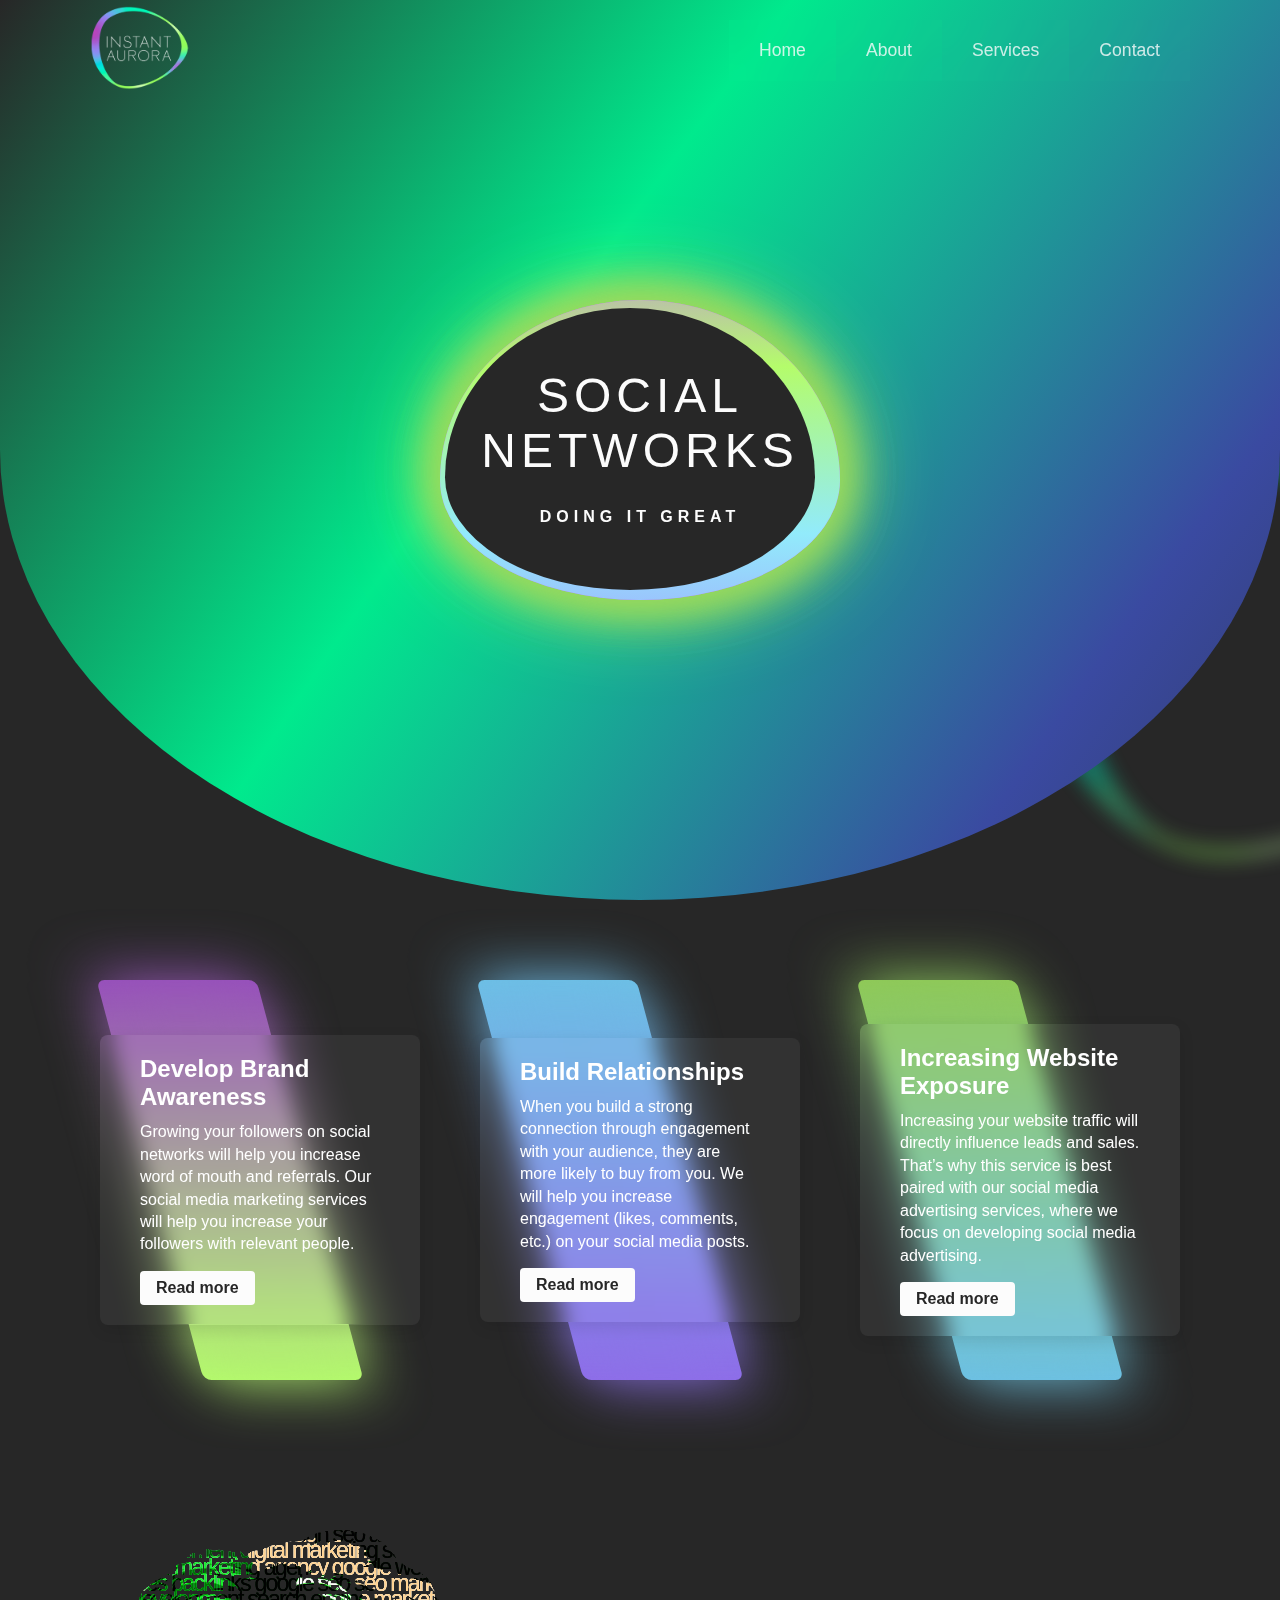
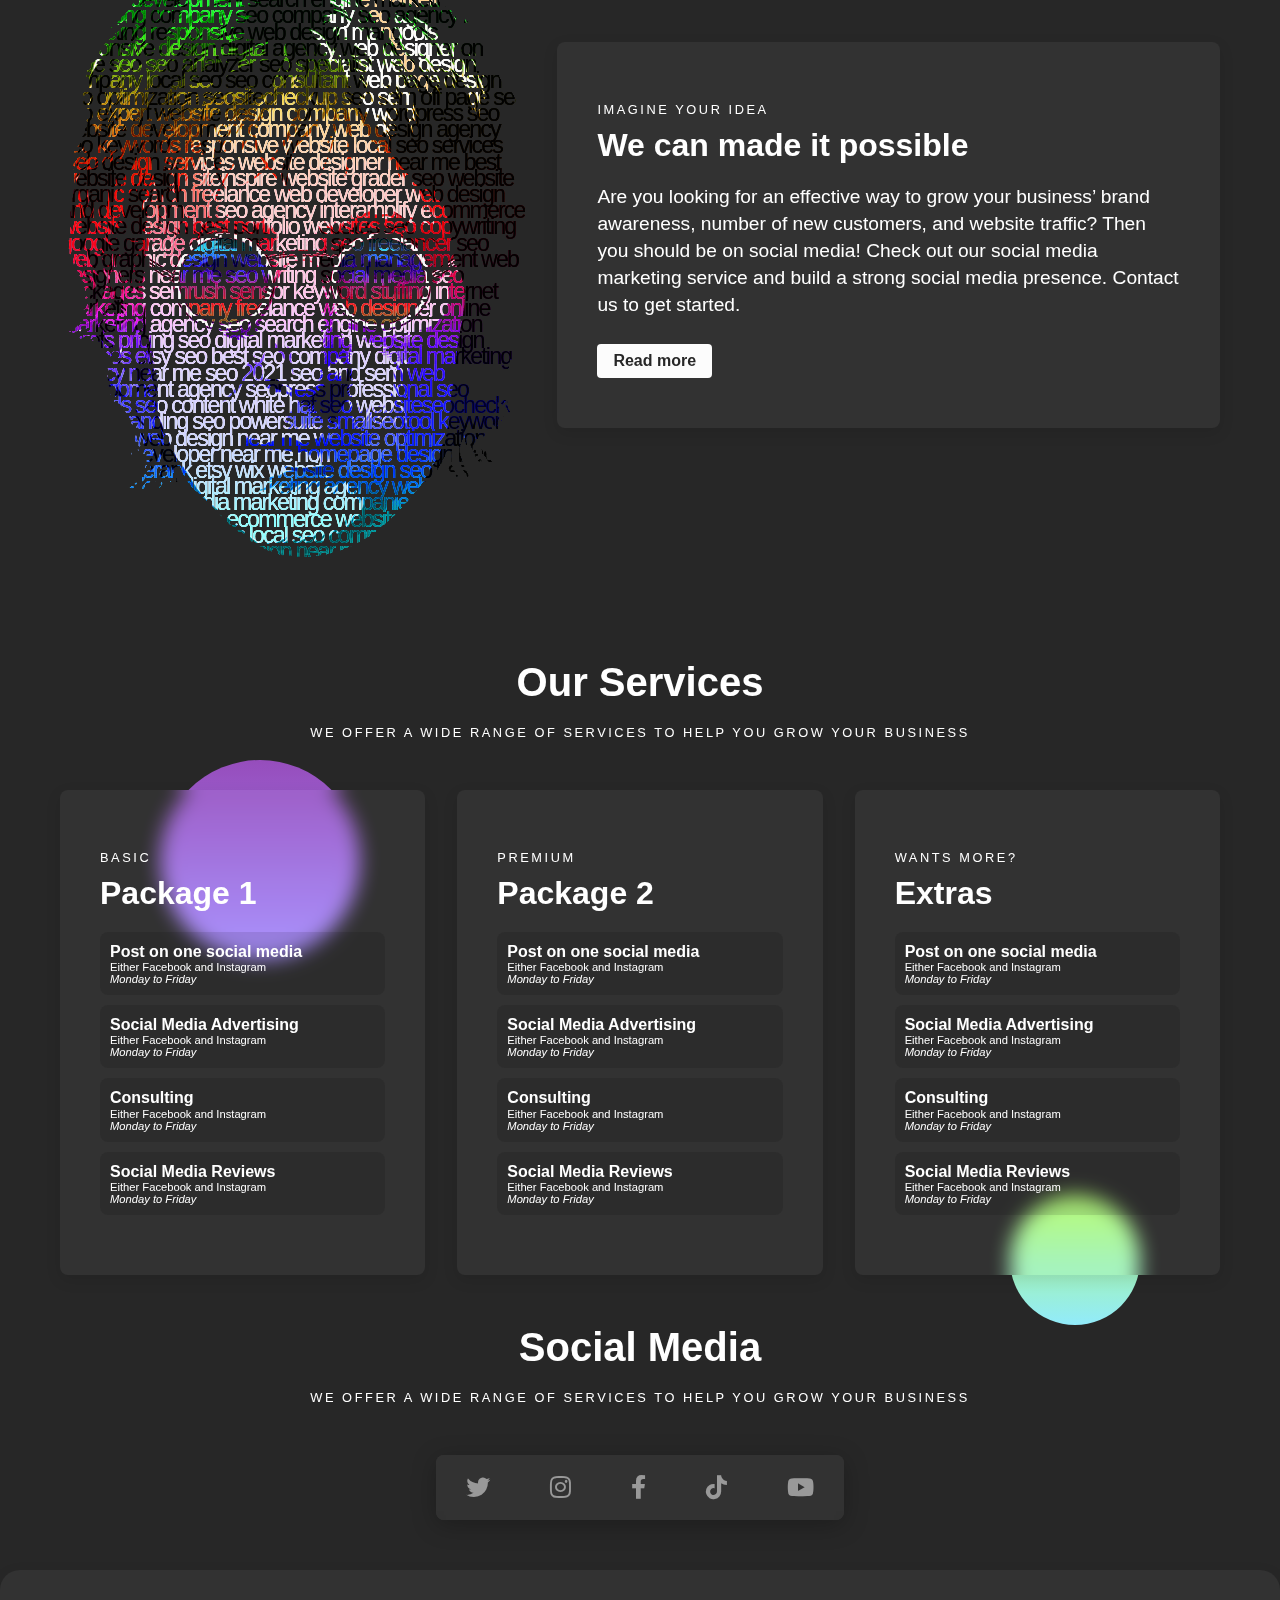
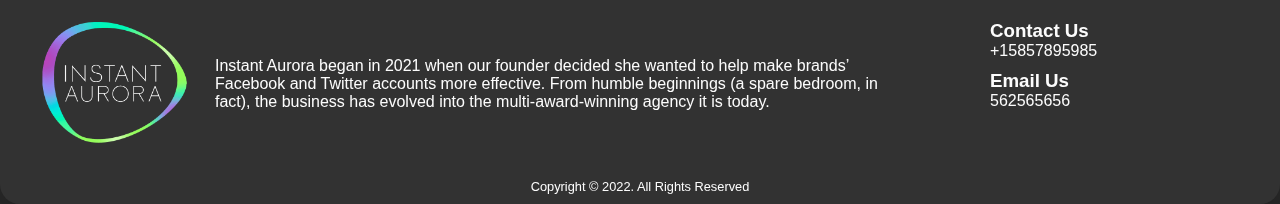
<file: index.html>
<!DOCTYPE html>
<html lang="en">

<head>
  <meta charset="UTF-8">
  <title>Instant Aurora</title>
  <!-- Preload CSS -->
  <link rel="preload" href="assets/css/styles.css" as="style" onload="this.rel='stylesheet'">
  <meta http-equiv="X-UA-Compatible" content="IE=edge">
  <meta name="viewport" content="width=device-width, initial-scale=1.0">

  <!-- Styles CSS -->
  <!-- <link rel="stylesheet" href="assets/css/normalize.css"> -->
  <link rel="stylesheet" href="assets/css/styles.css">

</head>

<body>
  <header>
    <nav>
      <div>
        <a href="index.html">
          <img src="img/logo.png" alt="Instant Aurora" class='logo'>
        </a>
      </div>
      <input type="checkbox" id="check">
      <label for="check" class="bar-btn">
        <img src="img/icon_white.svg" alt="menu">
      </label>
      <ul class="nav-menu">
        <li><a href="index.html">Home</a></li>
        <li><a href="about.html">About</a></li>
        <li><a href="services.html">Services</a></li>
        <li><a href="contact.html">Contact</a></li>
        <div id='marker'></div>
      </ul>

    </nav>
  </header>
  <div class='aurora-borealis'>
    <div class='slider-center'>
      <div class="inner">
        <h2 class="title-slider">
          social <br>networks
          <br><span>Doing it great</span>
        </h2>

      </div>

    </div>
  </div>
  <section class="section-cards">
    <img class='bg-shape' src="img/shape.png" alt="">
    <div class="container">
      <div class="box">
        <span></span>
        <div class="content">
          <h2>Develop Brand Awareness</h2>
          <p>Growing your followers on social networks will help you increase word of mouth and referrals. Our social media marketing services will help you increase your followers with relevant people.</p>
          <a href="services.html">Read more</a>
        </div>
      </div>
      <div class="box">
        <span></span>
        <div class="content">
          <h2>Build Relationships</h2>
          <p>When you build a strong connection through engagement with your audience, they are more likely to buy from you. We will help you increase engagement (likes, comments, etc.) on your social media posts. </p>
          <a href="services.html">Read more</a>
        </div>
      </div>
      <div class="box">
        <span></span>
        <div class="content">
          <h2>Increasing Website Exposure</h2>
          <p>Increasing your website traffic will directly influence leads and sales. That’s why this service is best paired with our social media advertising services, where we focus on developing social media advertising.</p>
          <a href="services.html">Read more</a>
        </div>
      </div>
    </div>

  </section>
  <section class='container-wrap'>
    <div class="flex-container">
      <div class="flex-col-2">
        <div class="img-text-container">
          <p>social media experts social media professional search engine optimization web design seo amazon social media management digital marketing service website design digital marketing agency google web designer seo services backlinks google seo seo marketing website development search engine marketing digital marketing company seo company seo agency internet marketing responsive web design mangools responsive design digital agency web designer on page seo seo analyzer seo specialist web design company local seo seo consultant web page design seo optimization seositecheckup seo sem off page seo seo expert website design company wordpress seo website development company web design agency seo keywords responsive website local seo services web design services website designer near me best website design siteinspire website grader seo website organic search freelance web developer web design and development seo agency interamplify ecommerce website design best portfolio websites seo copywriting google garage digital marketing seo freelancer seo web graphic design website media management web designers near me seo writing social media seo packages semrush sensor keyword stuffing internet marketing company freelance web designer online marketing agency seo search engine optimization ahrefs pricing seo digital marketing website design services etsy seo best seo company digital marketing agency near me seo 2021 seo and sem web development agency seopress professional seo services seo content white hat seo websiteseochecker digital branding seo powersuite smallseotool keyword analysis web design near me website optimization website developer near me homepage design black hat world erank etsy wix website design seo best practices best digital marketing agency web banner design social media marketing companies digital marketing near me ecommerce website development dfy suite 2.0 backlinks local seo company seo optimizacija website design near me responsive webdesign ecommerce seo yoast seo wordpress seo backlinks google page rank google serp react seo website design agency ahref backlink etsy rank ui ux developer seo content writing ytseotools web responsive best website design 2020 white label seo sheffield digital agency best web design affordable seo social media marketing manager on page optimization internet marketing service small seo modern website design ranktracker hubspot website grader yoast premium seo for beginners seo tester web design portfolio smm manager website design cost web developer near me website redesign local online marketing seo tester online wix web design ahrefs backlink seo checkup facebook post manager creative websites social media management company sprout social pricing ecommerce agency simple website design squarespace seo seo optimisation website rank web seo online marketing companies seo google analytics seoprofiler minimalist website fiverr website design portfolio website design seo yoast seo for dummies search optimization affordable seo services seosurfer social management top social media marketing companies local seo agency google search engine optimization best digital marketing company best website design 2021 best seo inbound links back links top website builders seo search gsa search engine ranker website banner design on site seo semrush alternative hootsuite plans seo guarantee seo business seo thông minh on page and off page seo seo autopilot shopify website design organic seo small business seo site analyzer wordpress web design seo strategies affordable seo company seo profiler brutalist websites seocheck google key words seo sem marketing top digital marketing agency xara web designer seo firm site responsive angular seo find keywords off page optimization seoreviewtools browseo google rank portfolio web developer seo cost seo near me morningscore seopressor digital marketing solutions international seo seo spyglass best social media scheduler moz rank improve seo ecommerce design seo site hk web design best seo agency seo services near me affordable seo packages good website design seo spider restaurant website design website homepage design best seo services google my business seo hk website design local seo solutions cool website designs content optimization web design logo adobe web design ppc in digital marketing seotesteronline bing seo ecommerce seo services personal website design seo pricing modern web design seo company near me keyworddit website layouts figma website seo agency near me cheap seo packages affordable web design seo keyword search seo services company serp analysis fatrank matt diggity dofollow backlinks search engine optimization services facebook business ads manager seo 101 social media management pricing amp seo ecommerce seo agency website ui design web ui design real estate seo freelance website designer mozbar chrome top digital marketing companies serpbook site rank cheap website design fiverr seo chase reiner webflow seo hubspot seo seo advertising backlink watch best web development company website creators alexa seo custom web design seo optimalizácia sem in digital marketing figma web design magento seo social media management packages mozpro next js seo social media handler digital marketing google garage business website design best ui off site seo web design packages dataforseo top web design companies mobile web design backlink maker google maps marketing professional seo company keyword optimization neilpatel keyword web design studio small business website design creative web design seo is wordpress website development vue seo ppc management online seo basic seo serp seo reddit seo top seo companies cheap web design local seo strategy freelance seo consultant onsite seo seo rank sitejet social media management platform seo strategist elite seo agency seo agencies layton content marketing agency affordable seo agency professional seo wix seo wiz digital marketing company near me website design companies near me canva website design best ecommerce sites seo website design seo service provider seo 2020 real estate digital marketing seo power suite engine optimization google search optimization lighthouse seo ui design online seo roundtable off page semrush rank digital marketing services list freelance seo specialist b2b digital marketing laravel seo best web design company seoquake chrome javascript seo local seo marketing company hotel website design digital marketing consultants social media manager portfolio hootsuite social media web design online professional website designer corporate website design the art of seo james dooley seo mobile website design website design prices social media seo seo links balsamiq online seo press seo toolbox creative website design neilpatel seo organic search google analytics graphic designer portfolio website responsive ui best digital marketing yoastseo dental seo expert seo marketing strategy web design 2021 most beautiful websites backlink analysis seo help brightonseo best looking websites graphic design portfolio websites semrush seo organic keywords web page design in html h1 seo ahrefs alternatives social media post scheduler digital marketing firms dental website design organic search results top seo ahrefs keyword nap seo website keywords yoast wordpress social media account manager small business seo services custom website design best e commerce websites ebay seo udemy seo secockpit semrush keyword local seo specialist best ui design social media content manager technicalseo adaptive web design web marketing seo guaranteed seo services shopify web designer b2b seo agency google maps seo b2b seo seo copywriting services cls seo minimalist web design best digital marketing services backlink building seo top website packages seo app web graphic design seo marketing company brand reputation management seo toolkit focus keyword mobile seo website design packages advanced seo basic website design web design & development web development near me seo practices website design and development company squarespace website design responsive website design top seo agency seo results website keyword analysis seo for dentists professional seo agency supremseo web design company near me web 2.0 backlinks get backlinks best ecommerce website design online advertising companies wordpress web developer mangools seo best saas websites wordpress website design digital agency website find backlinks conductor seo minimalist website design expert seo nuxt seo ad manager instagram web design business elementor seo seo h1 social media community manager seo content writing services web application design good ui google local search seo online marketing search engine rankings digitavision web design services for small business influencer marketing manager digital marketing services near me 10bestseo website optimisation proranktracker seo management graphic websites agorapulse pricing ethan marcotte social media marketing agencies seo web page analyzer digital agency services freelance seo expert website content writing services responsive web design with html5 and css3 google seo services dribbble web design on page seo and off page seo yandex seo website backlinks search marketing company web design and development services flutter web seo seo search engine web development logo ahrefs seo integrated digital marketing freelance website developer advertoriale local search engine marketing web design websites best search engine 2021 seo for plumbers hike seo custom website development good web design on page seo services seo consulting services seo in 2021 well designed websites seo developer website design and development social media management proposal web design for beginners best seo expert website builders near me seoadda e commerce web design godaddy seo backlink finder online marketing services social media marketing consultant affordable local seo services lsi seo online website design global seo ux web design seo services pricing modern ui design ecommerce website cost seo google ads local search marketing website ux microsoft expression design offsite seo social media management pricing packages seostore internet marketing agencies local search optimization keyword rank william jones seo saas seo local seo packages seo best practices 2021 international seo agency gsa seo mobile responsive website seo website analysis best website development company professional web design linkjuice organic seo company wordpress web design company digital marketing media seo keyword finder search engine consultants graphic and web design digital web agency ecommerce </p>
        </div>
      </div>
      <div class="flex-col-1">
        <div class="content">
          <span class='boxed'></span>
          <span class="prev-text">Imagine your Idea</span>
          <h2>We can made it possible</h2>

          <p>Are you looking for an effective way to grow your business’ brand awareness, number of new customers, and website traffic? Then you should be on social media! Check out our social media marketing service and build a strong social media presence. Contact us to get started.</p>
          <a href="about.html">Read more</a>
        </div>
      </div>
    </div>
  </section>

  <section class='container-wrap bubbles'>
    <div class="title center">
      <h2>Our Services</h2>
      <span class='prev-text'>We offer a wide range of services to help you grow your business</span>
    </div>
    <div class="flex-container">
      <div class="item ">
        <div class="content pricing-box">
          <span class='boxed'></span>
          <span class="prev-text">Basic</span>
          <h2>Package 1</h2>

          <div class="list">
            <div class="list-content">
              <h3 class="rank"><small>#</small>1</h3>
              <h4>Post on one social media</h4>
              <p>Either Facebook and Instagram <em>Monday to Friday</em></p>
            </div>
          </div>
          <div class="list">
            <div class="list-content">
              <h3 class="rank"><small>#</small>2</h3>
              <h4>Social Media Advertising</h4>
              <p>Either Facebook and Instagram <em>Monday to Friday</em></p>
            </div>
          </div>
          <div class="list">
            <div class="list-content">
              <h3 class="rank"><small>#</small>3</h3>
              <h4>Consulting</h4>
              <p>Either Facebook and Instagram <em>Monday to Friday</em></p>
            </div>
          </div>
          <div class="list">
            <div class="list-content">
              <h3 class="rank"><small>#</small>4</h3>
              <h4>Social Media Reviews</h4>
              <p>Either Facebook and Instagram <em>Monday to Friday</em></p>
            </div>
          </div>
        </div>
      </div>
      <div class="item">
        <div class="content pricing-box">
          <span class='boxed'></span>
          <span class="prev-text">Premium</span>
          <h2>Package 2</h2>

          <div class="list">
            <div class="list-content">
              <h3 class="rank"><small>#</small>1</h3>
              <h4>Post on one social media</h4>
              <p>Either Facebook and Instagram <em>Monday to Friday</em></p>
            </div>
          </div>
          <div class="list">
            <div class="list-content">
              <h3 class="rank"><small>#</small>2</h3>
              <h4>Social Media Advertising</h4>
              <p>Either Facebook and Instagram <em>Monday to Friday</em></p>
            </div>
          </div>
          <div class="list">
            <div class="list-content">
              <h3 class="rank"><small>#</small>3</h3>
              <h4>Consulting</h4>
              <p>Either Facebook and Instagram <em>Monday to Friday</em></p>
            </div>
          </div>
          <div class="list">
            <div class="list-content">
              <h3 class="rank"><small>#</small>4</h3>
              <h4>Social Media Reviews</h4>
              <p>Either Facebook and Instagram <em>Monday to Friday</em></p>
            </div>
          </div>
        </div>
      </div>
      <div class="item">
        <div class="content pricing-box">
          <span class='boxed'></span>
          <span class="prev-text">Wants more?</span>
          <h2>Extras</h2>

          <div class="list">
            <div class="list-content">
              <h3 class="rank"><small>#</small>1</h3>
              <h4>Post on one social media</h4>
              <p>Either Facebook and Instagram <em>Monday to Friday</em></p>
            </div>
          </div>
          <div class="list">
            <div class="list-content">
              <h3 class="rank"><small>#</small>2</h3>
              <h4>Social Media Advertising</h4>
              <p>Either Facebook and Instagram <em>Monday to Friday</em></p>
            </div>
          </div>
          <div class="list">
            <div class="list-content">
              <h3 class="rank"><small>#</small>3</h3>
              <h4>Consulting</h4>
              <p>Either Facebook and Instagram <em>Monday to Friday</em></p>
            </div>
          </div>
          <div class="list">
            <div class="list-content">
              <h3 class="rank"><small>#</small>4</h3>
              <h4>Social Media Reviews</h4>
              <p>Either Facebook and Instagram <em>Monday to Friday</em></p>
            </div>
          </div>
        </div>
      </div>
    </div>
  </section>
  <section class='social'>
    <div class="title center">
      <h2>Social Media</h2>
      <span class='prev-text'>We offer a wide range of services to help you grow your business</span>
    </div>
    <div class="social-container">
      <ul class="social-links">
        <li><a href="http://twitter.com" target="_blank" rel="noopener noreferrer"><i class="fa-brands fa-twitter"></i></a></li>
        <li><a href="http://instagram.com" target="_blank" rel="noopener noreferrer"><i class="fa-brands fa-instagram"></i></a></li>
        <li><a href="http://facebook.com" target="_blank" rel="noopener noreferrer"><i class="fa-brands fa-facebook-f"></i></a></li>
        <li><a href="http://tiktok.com" target="_blank" rel="noopener noreferrer"><i class="fa-brands fa-tiktok"></i></a></li>
        <li><a href="http://tiktok.com" target="_blank" rel="noopener noreferrer"><i class="fa-brands fa-youtube"></i></a></li>
        <div id='markersocial'></div>
      </ul>

    </div>

  </section>
  <footer>
    <div class="footer-wrap">
      <div class="footer-about">
        <div class="footer-logo">
          <img src="img/logo.png" alt="">
        </div>
        <div class="footer-text">
          <p>Instant Aurora began in 2021 when our founder decided she wanted to help make brands’ Facebook and Twitter accounts more effective. From humble beginnings (a spare bedroom, in fact), the business has evolved into the multi-award-winning agency it is today.</p>
        </div>
      </div>
      <div class="footer-contact">
        <div class="footer-contact-item">
          <h3>Contact Us</h3>
          <p>+15857895985</p>
        </div>
        <div class="footer-contact-item">
          <h3>Email Us</h3>
          <p>562565656</p>
        </div>

      </div>
    </div>
    <div class="footer-copyright">
      <p>Copyright &copy; 2022. All Rights Reserved</p>
    </div>

  </footer>

  <script src="assets/js/menu-marker.js"></script>
</body>

</html>
</file>
<file: assets/css/styles.css>
/* Colors */

:root {
  --primary: #964dbc;
  --primary-dark: #c56fff;
  --primary-light: #964dbc;
  --secondary: #b4fc6b;
  --secondary-dark: #b4fc6b;
  --secondary-light: #8fc955;
  --tertiary: #92ebfb;
  --tertiary-dark: #92ebfb;
  --tertiary-light: #6cc0e5;
  --quaternary: #a68eff;
  --quaternary-dark: #a68eff;
  --quaternary-light: #8e6ce8;
  --text-light: #272727;
  --text-dark: #FCFCFC;
  --background-dark: #272727;
  --background-light: #FCFCFC;
}

body {
  font-family: 'Open Sans', sans-serif;
  background: var(--background-dark);
  overflow-x: hidden;
}

/* Fonts */

@font-face {
  font-family: 'Open Sans', sans-serif;
  src: url(../fonts/open-sans-variable.ttf);
}

@font-face {
  font-family: 'Font Awesome 6 Brands';
  font-style: normal;
  font-weight: 400;
  font-display: block;
  src: url("../webfonts/fa-brands-400.woff2") format("woff2"), url("../webfonts/fa-brands-400.ttf") format("truetype");
}

/* CSS Reset */

* {
  margin: 0;
  padding: 0;
  box-sizing: border-box;
  text-decoration: none;
  scroll-behavior: smooth;
}

::-moz-selection { /* Code for Firefox */
  color: #fff;
  background: #964dbc;
}

::selection {
  color: #fff;
  background: #964dbc;
}


/* Disable animarions on mobiles only */
@media screen and (max-width: 768px) {

  *,
  *:before,
  *:after {
    /*CSS transitions*/
    /* transition-property: none !important; */
    /*CSS transforms*/
    /* transform: none !important; */
    /*CSS animations*/
    animation: none !important;
  }

  .display-none {
    display: none !important;
  }
}



header {
  width: 100%;
  max-width: 1200px;
  margin: 0 auto;
}

nav {
  height: 100px;
  width: 100%;
  display: flex;
  justify-content: space-between;
  align-items: center;
  position: relative;
}

.logo {
  position: relative;
  width: 100px;
  margin-left: 50px;
  z-index: 100000;
}

.bar-btn {
  display: none;
}

.nav-menu {
  display: flex;
  justify-content: flex-end;
  align-items: center;
  box-shadow: 0 5px 25px rgba(0, 0, 0, 0.25);
  border-radius: 5px;
  margin-right: 50px;
}

.nav-menu li {
  list-style: none;
}

.nav-menu li a {
  position: relative;
  color: var(--text-dark);
  text-decoration: none;
  font-size: 1.1rem;
  opacity: 0.8;
  display: inline-block;
  padding: 20px 30px;
  backdrop-filter: blur(15px);
  z-index: 10000;
  transition: all 0.5s ease-in-out;
}

.nav-menu li.active a {
  opacity: 1;
}

#check {
  display: none;
}

#marker {
  position: absolute;
  top: 0;
  transition: 0.5s;
  z-index: 1;
}

#marker::before {
  content: '';
  position: absolute;
  top: 60px;
  left: 55%;
  transform: translateX(-60%);
  width: 50px;
  height: 30px;
  border-radius: 8px;
  opacity: 0;
  transition: all 0.5s ease-in-out;
  background: var(--primary-dark);
  box-shadow: 0 0 15px var(--primary-dark),
    0 0 30px var(--primary-dark),
    0 0 45px var(--primary-dark),
    0 0 60px var(--primary-dark);
}

.nav-menu li:nth-child(1).active~#marker::before {
  opacity: 1;
  background: var(--secondary-dark);
  box-shadow: 0 0 15px var(--secondary-dark),
    0 0 30px var(--secondary-dark),
    0 0 45px var(--secondary-dark),
    0 0 60px var(--secondary-dark);
  transition: all 0.5s ease-in-out;
}

.nav-menu li:nth-child(2).active~#marker::before {
  opacity: 1;
  background: var(--tertiary-dark);
  box-shadow: 0 0 15px var(--tertiary-dark),
    0 0 30px var(--tertiary-dark),
    0 0 45px var(--tertiary-dark),
    0 0 60px var(--tertiary-dark);
  transition: all 0.5s ease-in-out;
}

.nav-menu li:nth-child(3).active~#marker::before {
  opacity: 1;
  background: var(--quaternary-dark);
  box-shadow: 0 0 15px var(--quaternary-dark),
    0 0 30px var(--quaternary-dark),
    0 0 45px var(--quaternary-dark),
    0 0 60px var(--quaternary-dark);
  transition: all 0.5s ease-in-out;
}

.nav-menu li:nth-child(4).active~#marker::before {
  opacity: 1;
  background: var(--primary-dark);
  box-shadow: 0 0 15px var(--primary-dark),
    0 0 30px var(--primary-dark),
    0 0 45px var(--primary-dark),
    0 0 60px var(--primary-dark);
}

@media screen and (max-width: 768px) {

  .bar-btn {
    display: block;
    font-size: 25px;
    color: var(--background-light);
    cursor: pointer;
    margin-right: 40px;
    z-index: 10000;
    padding: 8px 15px;
    border-radius: 5px;
    background: var(--primary-dark);
    box-shadow: 0 0 15px var(--primary-dark),
      0 0 30px var(--primary-dark),
      0 0 45px var(--primary-dark),
      0 0 60px var(--primary-dark);
  }

  .bar-btn img {
    height: 28px;
    width: 28px;
    margin-top: 5px !important;
  }

  .logo {
    margin-left: 20px;
    position: relative;
    z-index: 10000;
  }

  .nav-menu {
    display: flex;
    flex-direction: column;
    justify-content: center;
    align-items: center;
    height: 100vh;
    width: 100%;
    position: absolute;
    backdrop-filter: blur(15px);
    opacity: 0;
    transition: all 0.5s ease-in-out;
    top: 0;
    z-index: 0;
  }

  .nav-menu li {
    width: 100%;
    text-align: center;
    margin-bottom: 20px;
    display: none;
  }

  .nav-menu li a {
    padding: 20px;
    font-size: 1.5rem;
    font-weight: 600;
    text-transform: uppercase;

  }

  #check:checked~.nav-menu {
    opacity: 1;
    z-index: 100;
  }

  #check:checked~.nav-menu li {
    display: block;
  }

  #marker {
    display: none;
  }


}

/* Header Main */

.aurora-borealis {
  background: radial-gradient(circle, #272727, #272727, #b53dff, #272727, #272727, #272727, #00ea8d, #017ed5, #272727, #272727, #69c1ff, #b53dff, #272727, #272727, #272727, #272727, #017ed5, #8d00c4, #272727, #272727, #3a4aa1, #00ea8d, #272727);
  background-size: 1800% 1800%;
  -webkit-animation: Aurora 280s ease;
  -moz-animation: Aurora 280s ease;
  animation: Aurora 280s ease;
  width: 100%;
  position: relative;
  display: block;
  margin-top: -100px;
  border-radius: 0 0 70% 70%;
  animation-iteration-count: 1;
  -webkit-animation-iteration-count: 1;
  -moz-animation-iteration-count: 1;
}

@-webkit-keyframes Aurora {
  0% {
    background-position: 18% 0%;
  }

  50% {
    background-position: 83% 100%
  }

  100% {
    background-position: 18% 0%
  }
}

@-moz-keyframes Aurora {
  0% {
    background-position: 18% 0%
  }

  50% {
    background-position: 83% 100%
  }

  100% {
    background-position: 18% 0%
  }
}

@keyframes Aurora {
  0% {
    background-position: 18% 0%
  }

  50% {
    background-position: 83% 100%
  }

  70% {
    background-position: 23% 80%
  }

  100% {
    background-position: 18% 0%
  }
}

.slider-center {
  display: flex;
  justify-content: center;
  align-items: center;
  height: 100vh;
  position: relative;
}

/* Poligon shape Oblique like and aurora  */
.slider-center .inner {
  border-radius: 50% 50% 50% 50% / 60% 60% 40% 40%;
  height: 300px;
  width: 400px;
  position: relative;
  display: flex;
  justify-content: center;
  align-items: center;
  background: var(--primary-dark);
  overflow: hidden;
  box-shadow: 0 0 55px var(--secondary-light),
    0 0 40px var(--secondary),
    0 0 55px var(--secondary-light),
    0 0 90px var(--secondary-dark);
}


.slider-center .inner::before {
  content: "";
  position: absolute;
  height: 500px;
  width: 500px;
  background: linear-gradient(var(--primary-dark), var(--secondary-dark), var(--tertiary-dark), var(--quaternary-dark));
  border-radius: 50% 50% 50% 50% / 60% 60% 40% 40%;
}

.slider-center .inner::after {
  content: "";
  position: absolute;
  inset: 8px 25px 10px 5px;
  background: var(--background-dark);
  border-radius: 50% 50% 50% 50% / 60% 60% 40% 40%;
}


.slider-center .inner .title-slider {
  font-size: 3rem;
  letter-spacing: 5px;
  font-weight: 300;
  text-transform: uppercase;
  color: var(--background-light);
  z-index: 1;
  text-align: center;
}

.title-slider span {
  color: var(--text-dark);
  font-weight: 600;
  font-size: 1rem;
}


/* Headers */

.header-about {
  background: linear-gradient(0deg, rgba(0, 0, 0, 0.5), rgba(0, 0, 0, 0.3)), url(../../img/team.jpg);
  background-size: cover;
  background-position: 50% 95%;
  border-radius: 0 0 10px 10px;
}

.header-services {
  background: linear-gradient(0deg, rgba(0, 0, 0, 0.7), rgba(0, 0, 0, 0.3)), url(../../img/aurora-bg.jpg);
  background-size: cover;
  background-position: 50% 95%;
  border-radius: 0 0 10px 10px;
}

.header-contact {
  background: linear-gradient(0deg, rgba(0, 0, 0, 0.7), rgba(0, 0, 0, 0.3)), url(../../img/vancouver-canada-2022.jpg);
  background-size: cover;
  background-position: 50% 55%;
  border-radius: 0 0 10px 10px;
}



.header-section {
  display: flex;
  align-items: center;
  flex-wrap: wrap;
  height: 60vh;
  margin-top: -100px;
  box-shadow: 0 5px 15px rgba(0, 0, 0, 0.1);
  border-radius: 0 0 10px 10px;
  color: var(--text-dark);
  /* backdrop-filter: blur(15px); */
}

.header-flex {
  display: flex;
  flex: 0 1 100%;
  flex-wrap: wrap;
  justify-content: center;
  gap: 20px;
  max-width: 1200px;
  padding: 0 50px;
  margin: 40px auto 0px;
}

.header-title {
  font-size: 2.3rem;
  font-weight: 600;
  text-transform: uppercase;
  letter-spacing: 4px;
  color: var(--text-dark);
  z-index: 1;
}

.header-flex .header-inner {
  flex: 1;
}


/* Section CARDS */

.section-cards {
  display: flex;
  justify-content: center;
  align-items: center;
  min-height: 400px;
}

.bg-shape {
  position: fixed;
  top: 50%;
  right: -250px;
  width: 500px;
  overflow: hidden;
  z-index: -1;
  opacity: 0.4;
  filter: blur(10px);
}

.section-cards .container {
  display: flex;
  justify-content: center;
  align-items: center;
  flex-wrap: wrap;
  padding: 40px 0
}

.section-cards .container .box {
  position: relative;
  width: 320px;
  height: 400px;
  display: flex;
  justify-content: center;
  align-items: center;
  margin: 40px 30px;
  transition: 0.5s
}

.section-cards .container .box::before {
  content: "";
  position: absolute;
  top: 0;
  left: 50px;
  width: 50%;
  height: 100%;
  background: #FFF;
  border-radius: 8px;
  transform: skewX(15deg);
  transition: 0.5s
}

.section-cards .container .box::after {
  content: "";
  position: absolute;
  top: 0;
  left: 50px;
  width: 50%;
  height: 100%;
  background: #FFF;
  border-radius: 8px;
  transform: skewX(15deg);
  transition: 0.5s;
  filter: blur(30px);
  transition: 0.5s;
}

.section-cards .container .box:hover:before,
.section-cards .container .box:hover:after {
  transform: skewX(0deg);
  left: 20px;
  width: calc(100% - 90px);
}

.section-cards .container .box:nth-child(1):before,
.section-cards .container .box:nth-child(1):after {
  background: linear-gradient(var(--primary), var(--secondary));
}

.section-cards .container .box:nth-child(2):before,
.section-cards .container .box:nth-child(2):after {
  background: linear-gradient(var(--tertiary-light), var(--quaternary-light));
}

.section-cards .container .box:nth-child(3):before,
.section-cards .container .box:nth-child(3):after {
  background: linear-gradient(var(--secondary-light), var(--tertiary-light));
}

.section-cards .container .box span {
  display: block;
  position: absolute;
  top: 0;
  left: 0;
  right: 0;
  bottom: 0;
  z-index: 50;
  pointer-events: none;
}

.section-cards .container .box span::before {
  content: "";
  position: absolute;
  top: 0;
  left: 0;
  width: 100%;
  height: 100%;
  border-radius: 8px;
  background: rgba(255, 255, 255, 0.1);
  backdrop-filter: blur(10px);
  opacity: 0;
  transition: 0.5s;
  animation: animate-box 4s ease-in-out infinite;
  box-shadow: 0 5px 15px rgba(0, 0, 0, 0.05);
}

.section-cards .container .box:hover span::before {
  top: -50px;
  left: 50px;
  width: 100px;
  height: 100px;
  opacity: 1;
}

.section-cards .container .box span::after {
  content: "";
  position: absolute;
  bottom: 0;
  right: 0;
  width: 100%;
  height: 100%;
  border-radius: 8px;
  background: rgba(255, 255, 255, 0.1);
  backdrop-filter: blur(10px);
  opacity: 0;
  transition: 0.5s;
  animation: animate-box 4s ease-in-out infinite;
  box-shadow: 0 5px 15px rgba(0, 0, 0, 0.05);
  animation-delay: -1s;
}

.section-cards .container .box:hover span::after {
  bottom: -50px;
  right: 50px;
  width: 100px;
  height: 100px;
  opacity: 1;
}


@keyframes animate-box {

  0%,
  100% {
    transform: translateY(10px)
  }

  50% {
    transform: translateY(-10px);
  }

}

@-moz-keyframes animate-box {

  0%,
  100% {
    transform: translateY(10px)
  }

  50% {
    transform: translateY(-10px);
  }

}

@-webkit-keyframes animate-box {

  0%,
  100% {
    transform: translateY(10px)
  }

  50% {
    transform: translateY(-10px);
  }

}

.section-cards .container .box .content {
  position: relative;
  left: 0;
  padding: 20px 40px;
  background: rgba(255, 255, 255, 0.05);
  box-shadow: 0 5px 15px rgba(0, 0, 0, 0.1);
  border-radius: 8px;
  backdrop-filter: blur(10px);
  z-index: 1;
  transition: 0.5s;
  color: #FFF
}

.section-cards .container .box:hover .content {
  left: -25px;
  padding: 60px 40px;
}

.section-cards .container .box .content h2 {
  font-size: 1.5em;
  color: #FFF;
  margin-bottom: 10px;
}

.section-cards .container .box .content p {
  font-size: 1em;
  margin-bottom: 10px;
  line-height: 1.4em;
}

.content a {
  display: inline-block;
  font-size: 1em;
  color: var(--text-light);
  background: var(--background-light);
  padding: 8px 16px;
  border-radius: 4px;
  font-weight: 600;
  margin-top: 5px;
}

/* Section Picture + Conntent */

.container-wrap {
  max-width: 1200px;
  margin: 0 auto;
  padding: 50px 20px;
}

.flex-container {
  display: flex;
  flex-wrap: wrap;
  gap: 2em;
  align-items: center;
}

.flex-container>.flex-col-1 {
  flex: 1 1 57%;
}

.flex-container>.flex-col-2 {
  flex: 1 1 40%;
}

.wrap-inverted {
  flex-wrap: wrap-reverse;
}


.img-responsive {
  width: 100%;
  height: auto;
  border-radius: 8px;
}


.img-text-container {
  height: 650px;
  width: 100%;
  overflow: hidden;
  position: relative;
}

.img-text-container p {
  position: relative;
  height: 650px;
  background: url(../../img/imagine.png), url(../../img/imagine.png), url(../../img/imagine.png);
  background-blend-mode: multiply;
  background-size: cover;
  background-position: center;
  background-repeat: no-repeat;
  font-size: 1.45em;
  letter-spacing: -0.08em;
  line-height: 0.7em;
  /* text-align: center; */
  color: transparent;
  pointer-events: none;
  -webkit-background-clip: text;
  -webkit-text-fill-color: transparent;
  background-clip: text;

}

.content {
  padding: 50px 40px;
  background: rgba(255, 255, 255, 0.05);
  box-shadow: 0 5px 15px rgba(0, 0, 0, 0.1);
  border-radius: 8px;
  backdrop-filter: blur(10px);
  z-index: 1;
  transition: 0.5s;
  color: #FFF
}

.content h2 {
  font-size: 2em;
  color: #FFF;
  margin-bottom: 20px;
}

.prev-text {
  display: block;
  font-size: 0.8em;
  padding: 10px 0;
  text-transform: uppercase;
  letter-spacing: 0.2em;
  color: #FFF;
}

/* SERVICES */

.title {
  margin-bottom: 40px;
}

.title>h2 {
  font-size: 2.5em;
  color: #FFF;
  margin-bottom: 10px;
}

.center {
  text-align: center;
}

.flex-container>.item {
  flex: 1;
  min-width: 300px;
}

.flex-col-1 .content p {
  font-size: 1.2em;
  margin-bottom: 20px;
  line-height: 1.4em;
}

.flex-col-1 .content .boxed {
  display: block;
  position: absolute;
  top: 0;
  left: 0;
  right: 0;
  bottom: 0;
  z-index: 50;
  pointer-events: none;
}

.flex-col-1 .content .boxed::before {
  content: "";
  position: absolute;
  top: 0;
  left: 0;
  width: 100%;
  height: 100%;
  border-radius: 8px;
  background: rgba(255, 255, 255, 0.1);
  backdrop-filter: blur(10px);
  opacity: 0;
  transition: 0.5s;
  animation: animate-box 2s ease-in-out infinite;
  box-shadow: 0 5px 15px rgba(0, 0, 0, 0.05);
}

.flex-col-1 .content:hover .boxed::before {
  top: -50px;
  left: 50px;
  width: 100px;
  height: 100px;
  opacity: 1;
}

.flex-col-1 .content .boxed::after {
  content: "";
  position: absolute;
  bottom: 0;
  right: 0;
  width: 100%;
  height: 100%;
  border-radius: 8px;
  background: rgba(255, 255, 255, 0.1);
  backdrop-filter: blur(10px);
  opacity: 0;
  transition: 0.5s;
  animation: animate-box 2s ease-in-out infinite;
  box-shadow: 0 5px 15px rgba(0, 0, 0, 0.05);
  animation-delay: -1s;
}

.flex-col-1 .content:hover .boxed::after {
  bottom: -50px;
  right: 50px;
  width: 100px;
  height: 100px;
  opacity: 1;
}

.bubbles::before {
  content: "";
  position: absolute;
  width: 200px;
  height: 200px;
  overflow: hidden;
  background: linear-gradient(var(--primary), var(--quaternary));
  border-radius: 50%;
  transform: translate(50%, 50%);
  z-index: -3;
}

.bubbles::after {
  content: "";
  position: absolute;
  width: 130px;
  height: 130px;
  background: linear-gradient(var(--secondary), var(--tertiary));
  border-radius: 50%;
  transform: translate(950px, -80px);
  z-index: -3;
}

@media screen and (max-width: 768px) {
  .bubbles::before {
    content: "";
    position: absolute;
    width: 200px;
    height: 200px;
    overflow: hidden;
    background: linear-gradient(var(--primary), var(--quaternary));
    border-radius: 50%;
    transform: translate(50%, 50%);
    z-index: -3;
  }

  .bubbles::after {
    content: "";
    position: absolute;
    width: 130px;
    height: 130px;
    background: linear-gradient(var(--secondary), var(--tertiary));
    border-radius: 50%;
    transform: translate(10%, -150px);
    z-index: -3;
  }

  .boxed {
    display: none!important;
  }
}

.pricing-box .list {
  position: relative;
  display: flex;
  padding: 10px;
  background: rgba(0, 0, 0, 0.1);
  border-radius: 8px;
  margin: 10px 0;
  transition: 0.3s;
  overflow: hidden;
}

.pricing-box .list:hover {
  background: #FFF;
  color: var(--text-light);
  box-shadow: -15px 30px 50px rgba(0, 0, 0, 0.5);
  transform: scale(1.05) translateX(10px) translateY(-5px)
}

.pricing-box .list h3 {
  color: #fff;
  margin-bottom: 20px;

}

.pricing-box .list .list-content {
  display: flex;
  flex-direction: column;
  justify-content: center;
  width: 75%;
}

.pricing-box .list .list-content .rank {
  position: absolute;
  right: -50px;
  top: 10px;
  color: var(--primary);
  transition: 0.3s;
  font-size: 2em;
}

.pricing-box .list .list-content .rank small {
  font-weight: 600;
  opacity: 0.25;
}

.pricing-box .list:hover .list-content .rank {
  right: 20px;
}

.pricing-box .list .list-content h4 {
  line-height: 1.2em;
  font-size: 1em;
  transition: 0.3s;
}

.pricing-box .list .list-content p {
  font-size: 0.7em;
  transition: 0.3s;
  margin-bottom: 0;
}

/* Socials */
.social-container {
  display: flex;
  justify-content: center;
  align-items: center;
  padding: 0 0 50px 0;
}

.social-links {
  position: relative;
  width: fit-content;
  height: fit-content;
  display: flex;
  justify-content: center;
  align-items: center;
  border-radius: 8px;
  box-shadow: 0 5px 25px rgba(0, 0, 0, 0.25);
  background: rgba(255, 255, 255, 0.05);

}

.social-links li {
  list-style: none;
}

.social-links li a {
  position: relative;
  color: #FFF;
  text-decoration: none;
  display: inline-block;
  padding: 20px 30px;
  z-index: 100000;
  backdrop-filter: blur(15px);
  border-radius: 8px;

}

.social-links li a i {
  font-style: normal;
  pointer-events: none;
  font-size: 1.5em;
  opacity: 0.5;
  transition: 0.5s;
}

.social-links li.active a i {
  opacity: 1;
}

.social-links #markersocial {
  position: absolute;
  top: -80px;
  transition: 0.5s ease-in-out;
  z-index: -1;
}

.social-links #markersocial::before {
  content: '';
  position: absolute;
  top: 60px;
  left: 50%;
  transform: translateX(-50%);
  width: 50px;
  height: 40px;
  border-radius: 8px;
  opacity: 0;
  transition: all 0.5s ease-in-out;
  background: var(--primary-dark);
  box-shadow: 0 0 15px var(--primary-dark),
    0 0 30px var(--primary-dark),
    0 0 45px var(--primary-dark),
    0 0 60px var(--primary-dark);
}

.social-links li:nth-child(1).active~#markersocial::before {
  opacity: 1;
  background: var(--secondary-dark);
  box-shadow: 0 0 15px var(--secondary-dark),
    0 0 30px var(--secondary-dark),
    0 0 45px var(--secondary-dark),
    0 0 60px var(--secondary-dark);
  transition: all 0.5s ease-in-out;
}

.social-links li:nth-child(2).active~#markersocial::before {
  opacity: 1;
  background: var(--tertiary-dark);
  box-shadow: 0 0 15px var(--tertiary-dark),
    0 0 30px var(--tertiary-dark),
    0 0 45px var(--tertiary-dark),
    0 0 60px var(--tertiary-dark);
  transition: all 0.5s ease-in-out;
}

.social-links li:nth-child(3).active~#markersocial::before {
  opacity: 1;
  background: var(--quaternary-dark);
  box-shadow: 0 0 15px var(--quaternary-dark),
    0 0 30px var(--quaternary-dark),
    0 0 45px var(--quaternary-dark),
    0 0 60px var(--quaternary-dark);
  transition: all 0.5s ease-in-out;
}

.social-links li:nth-child(4).active~#markersocial::before {
  opacity: 1;
  background: var(--primary-dark);
  box-shadow: 0 0 15px var(--primary-dark),
    0 0 30px var(--primary-dark),
    0 0 45px var(--primary-dark),
    0 0 60px var(--primary-dark);
}

.social-links li:nth-child(5).active~#markersocial::before {
  opacity: 1;
  background: var(--tertiary-dark);
  box-shadow: 0 0 15px var(--tertiary-dark),
    0 0 30px var(--tertiary-dark),
    0 0 45px var(--tertiary-dark),
    0 0 60px var(--tertiary-dark);
}

/* Team cards */

.container-social {
  position: relative;
  display: flex;
  justify-content: center;
  align-items: center;
  flex-wrap: wrap;
  margin: 40px 0;

}

.team-cards {
  position: relative;
  width: 300px;
  height: 390px;
  margin: 20px;
  overflow: hidden;
  box-shadow: 0 5px 15px rgba(0, 0, 0, 0.25);
  border-radius: 8px;
  display: flex;
  justify-content: center;
  align-items: center;
}

.team-cards .team .team-content {
  position: absolute;
  bottom: -140px;
  width: 100%;
  height: 140px;
  text-align: center;
  display: flex;
  justify-content: center;
  align-items: center;
  z-index: 10;
  flex-direction: column;
  backdrop-filter: blur(15px);
  box-shadow: 0 -10px 10px rgba(0, 0, 0, 0.1);
  border: 1px solid rgba(255, 255, 255, 0.2);
  transition: bottom 0.5s;

}

.team-cards:hover .team .team-content {
  bottom: 0px;
}

.team-cards .team .team-content .team-content-box h3 {
  color: #FFF;
  text-transform: uppercase;
  letter-spacing: 2px;
  font-weight: 600;
  font-size: 1.1em;
  margin: 20px 0 20px;
  line-height: 1em;
  transition: 1s;
  opacity: 0;
  transform: translateY(-40px);
}

.team-cards .team .team-content .team-content-box span {
  color: #FFF;
  text-transform: initial;
  letter-spacing: 2px;
  font-weight: 400;
  font-size: 0.7em;

  line-height: 1em;
  transition: 1s;
  opacity: 0;
  transform: translateY(-40px);
}

.team-cards:hover .team .team-content .team-content-box h3 {
  opacity: 1;
  transform: translateY(0px);
}

.team-cards:hover .team .team-content .team-content-box span {
  opacity: 1;
  transform: translateY(0px);
}

.team-cards .team .team-content .team-social {
  position: relative;
  bottom: 10px;
  display: flex;
  justify-content: center;
}

.team-cards .team .team-content .team-social li {
  list-style: none;
  margin: 0 10px;
  transform: translateY(40px);
  transition: 0.5s;
  opacity: 0;
  transition-delay: calc(0.2s * var(--i));
}

.team-cards:hover .team .team-content .team-social li {
  transform: translateY(0px);
  opacity: 1;
}

.team-cards .team .team-content .team-social li a i {
  color: #FFF;
  font-size: 1.3em;
  font-style: normal;
}


/* Footer */

footer {
  padding: 50px 20px 5px;
  background: rgba(255, 255, 255, 0.05);
  box-shadow: 0 5px 15px rgba(0, 0, 0, 0.1);
  border-radius: 20px;
  color: var(--text-dark);
  backdrop-filter: blur(10px);
}

.footer-wrap {
  display: flex;
  justify-content: space-evenly;
  flex-wrap: wrap;
  max-width: 1200px;
  margin: 0 auto;
}

.footer-about {
  display: flex;
  flex: 1 1 800px;
  justify-content: center;
  flex-wrap: wrap;
  align-items: center;
  max-width: 100%;
}

.footer-about .footer-text {
  flex: 1;
  margin-left: 25px;
  margin-right: 25px;
  min-width: 400px
}

.footer-about .footer-logo {
  flex: 1 1 30%;
  max-width: 150px;
}

.footer-wrap .footer-logo img {
  width: 100%;
}

.footer-contact {
  display: flex;
  flex: 1 1 200px;
  flex-direction: column;
  padding-left: 50px;
}

.footer-contact p {
  margin-bottom: 10px;
}

.footer-copyright {
  display: flex;
  flex: 1 1 200px;
  flex-direction: column;
  font-size: 0.8em;
  align-items: center;
  margin-top: 30px;
  margin-bottom: 5px;
}

@media screen and (max-width: 768px) {
  .footer-wrap {
    flex-direction: column;
  }

  .footer-about {
    flex: 1 1 100%;
    max-width: 100%;
    margin-bottom: 20px;
  }

  .footer-contact {
    flex: 1 1 100%;
    max-width: 100%;
    padding: 20px;
  }

  .footer-copyright {
    flex: 1 1 100%;
    max-width: 100%;
  }
}

/* Font awesome icons as needed */

.fab,
.fa-brands {
  font-family: 'Font Awesome 6 Brands';
  font-weight: 400;
}

.fa-twitter:before {
  content: "\f099";
}

.fa-instagram:before {
  content: "\f16d";
}

.fa-facebook-f:before {
  content: "\f39e";
}

.fa-tiktok:before {
  content: "\e07b";
}

.fa-youtube:before {
  content: "\f167";
}

.content .row100{
  position: relative;
  width: 100%;
  display: grid;
  grid-template-columns: repeat(auto-fit, minmax(100px, 1fr));
}

.content .row100 .col{
  position: relative;
  width: 100%;
  padding: 0 10px;
  margin: 30px 0 20px;
}

.content .row100 .col .inputBox{
  position: relative;
  width: 100%;
  height: 40px;
  color: #fff;
}

.content .row100 .col .inputBox input,
.content .row100 .col .inputBox textarea{
  position: absolute;
  width: 100%;
  height: 100%;
  background: transparent;
  box-shadow: none;
  border: none;
  outline: none;
  font-size: 18px;
  padding: 0 12px;
  z-index: 100;
}

.content .row100 .col .inputBox .text{
  position: absolute;
  top: 0;
  left: 0;
  line-height: 40px;
  font-size: 18px;
  padding: 0 12px;
  display: block;
  transition: 0.5s;
  pointer-events: none;
}

.content .row100 .col .inputBox input:focus + .text,
.content .row100 .col .inputBox input:valid + .text,
.content .row100 .col .inputBox textarea:focus + .text,
.content .row100 .col .inputBox textarea:valid + .text {
  top: -30px;
  left: -10px;
}

.content .row100 .col .inputBox .line {
  position: absolute;
  bottom: 0;
  display: block;
  width: 100%;
  height: 2px;
  background: #fff;
  transition: 0.5s;
  border-radius: 2px;
  pointer-events: none;
}

.content .row100 .col .inputBox input:focus ~ .line,
.content .row100 .col .inputBox input:valid ~ .line{
  height: 100%;
}

.content .row100 .col .inputBox.textarea {
  position: relative;
  width: 100%;
  height: 100px;
  padding: 10px 0;
}

.content .row100 .col .inputBox textarea:focus ~ .line,
.content .row100 .col .inputBox textarea:valid ~ .line{
  height: 100%;
}

.content .row100 .col input[type="submit"]{
  border: none;
  padding: 10px 40px;
  cursor: pointer;
  outline: none;
  background: #fff;
  color: #000;
  font-weight: 600;
  font-size: 18px;
  border-radius: 2px;
}
</file>
